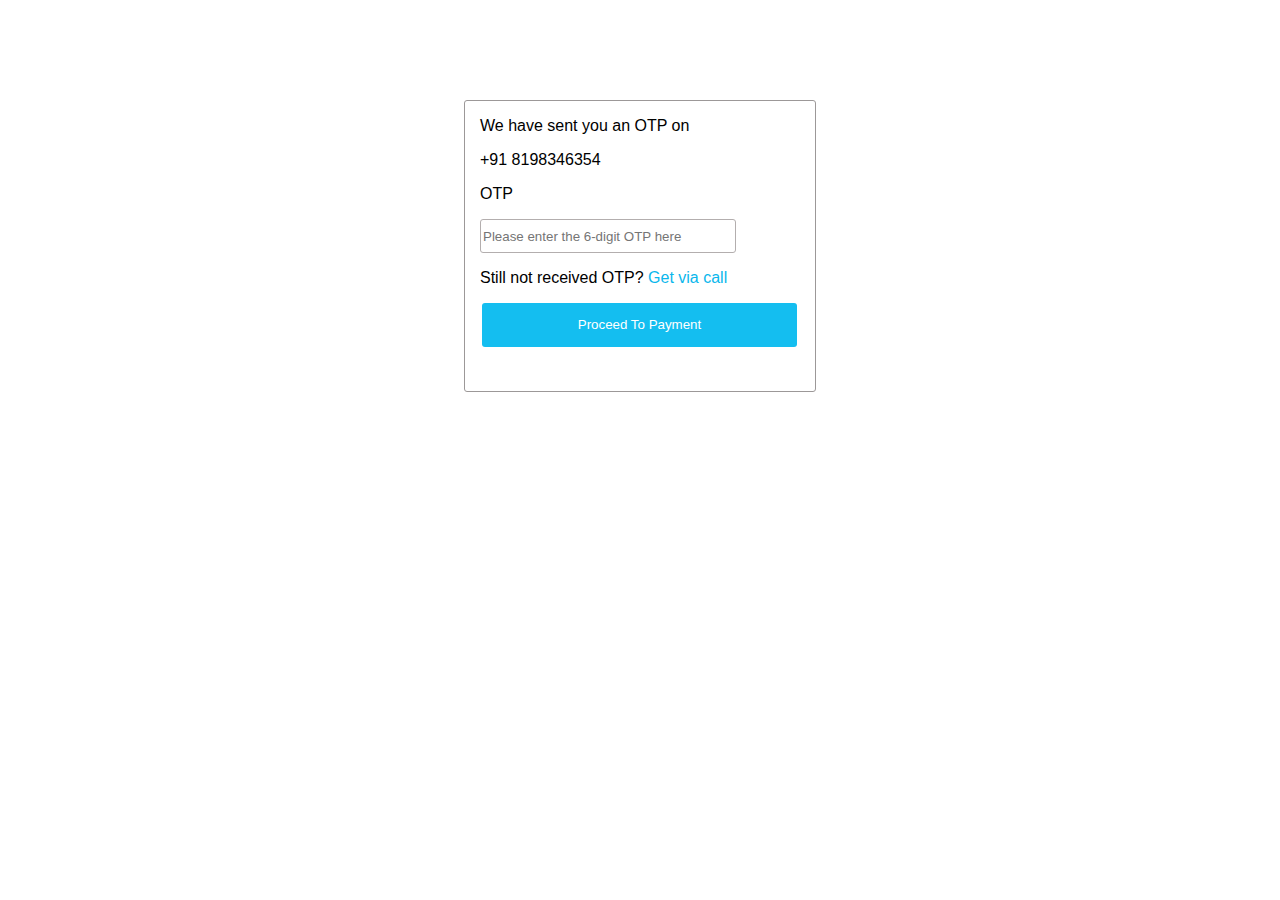
<file: otp.html>
<!DOCTYPE html>
<html lang="en">
<head>
    <meta charset="UTF-8">
    <meta http-equiv="X-UA-Compatible" content="IE=edge">
    <meta name="viewport" content="width=device-width, initial-scale=1.0">
    <title>OTP</title>
    <link rel="stylesheet" href="otp.css">
</head>
<body>
    <div id="box">
        <p>We have sent you an OTP on</p>
        <p>+91 8198346354</p>
        <p>OTP</p>
        <input type="text" id="otp" placeholder="Please enter the 6-digit OTP here">
        <p>Still not received OTP? <span>Get via call</span></p>
        <button>Proceed To Payment</button>
    </div>
</body>
</html>

<script src="otp.js"></script>
</file>
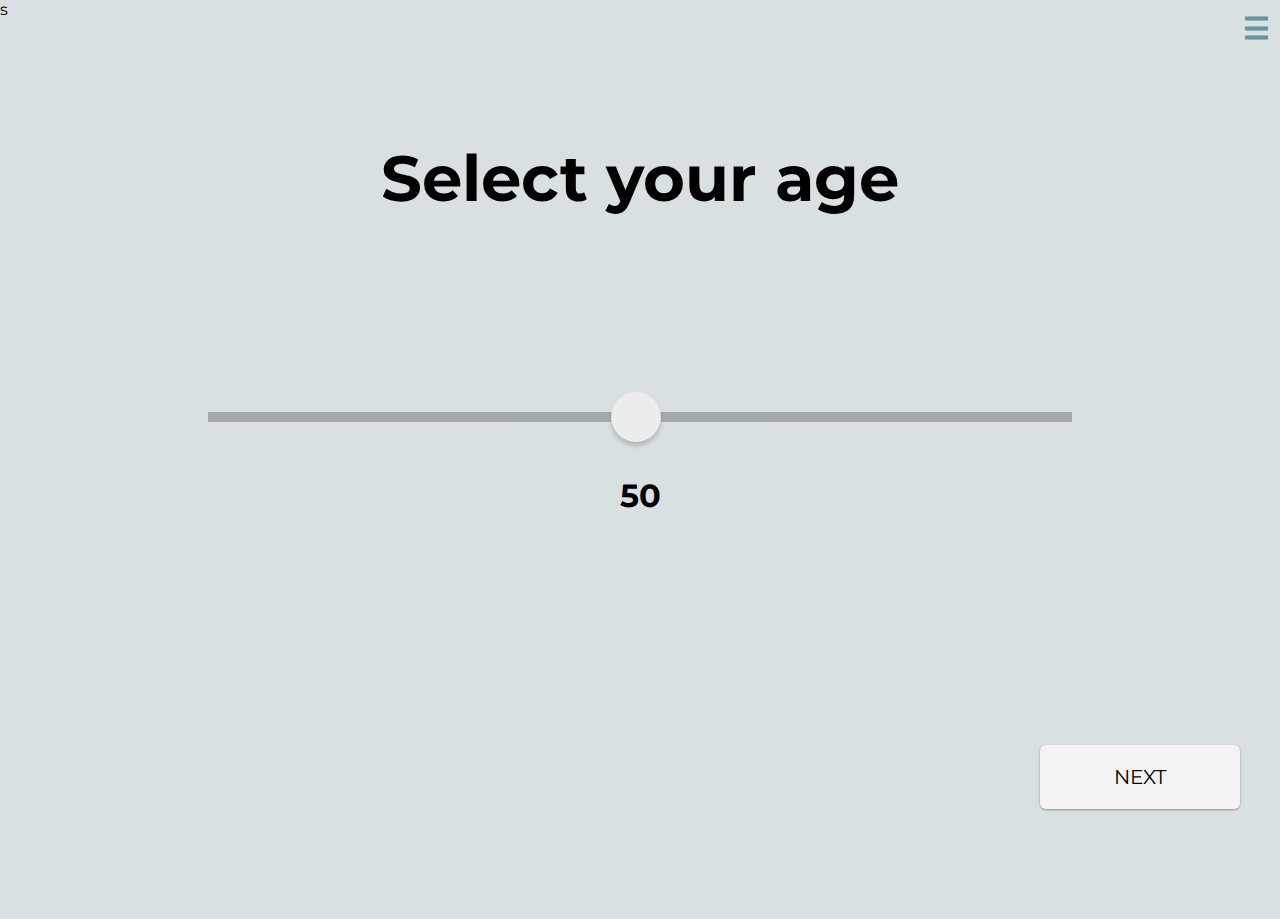
<file: Asss/quiz.html>
<!DOCTYPE html>
<html>

	<head>
		<!--meta tags-->
		<meta charset="UTF-8">
		<meta name="viewport" content="width=device-width, initial-scale=1.0">s
		<!--styling-->
		<link rel="stylesheet" href="./styles.css">
		<!--font link-->
		<link rel="preconnect" href="https://fonts.gstatic.com">
		<link href="https://fonts.googleapis.com/css2?family=Montserrat:wght@200&display=swap" rel="stylesheet">
	</head>

	<body>
		<a onclick="openNav()" id="open">&#9776;</a>
		<!--start of giant form-->
		<form action="/~/spring2021/cranial-check/account/data" method="post">
			<!--age page-->
			<div class="outer-page">
				<div class="page" id="age">
					<div>
						<h2>Select your age</h2>
					</div>
					<!--"post" keeps data hidden from internet provider-->
					<div class="slider-div">
						<div class="slidecontainer">
							<input type="range" min="1" max="100" value="50" class="slider" id="myRange" name="age">
							<h4><span id="demo"></span></h4>
						</div>
					</div>
					<div class="back-next-buttons">
						<button class="btn-left" onclick="nextSlide(-1)" type="button" style="visibility: hidden;">Back</button>
						<button class="btn-right" onclick="nextSlide(1)" type="button">Next</button>
					</div>
				</div>
			</div>
			<!--model/symptom select page-->
			<div class="outer-page">
				<div class="page" id="model">
					<h2>Select your areas of pain and symptoms</h2>
					<div class="area-symptoms">
						<!--clickable model (left column)-->
						<div id="pain-model">
							<h3>Click any area of pain or discomfort to check symptoms corresponding to that area.</h3>
							<!--clickable head model-->
							<div id="clickable-model">
								<img src="./assets/headmodel.png" alt="Model of front and back head area">
								<!---->
								<!--<div class="click-area" id="click-temples" onmouseout="nothoverSymptomContent(0)" onmouseover="hoverSymptomContent(0)" onclick="toggleSymptomContent(0)"></div>
								<div class="click-area" id="click-sinus" onmouseout="nothoverSymptomContent(1)" onmouseover="hoverSymptomContent(1)" onclick="toggleSymptomContent(1)"></div>
								<div class="click-area" id="click-forehead" onmouseout="nothoverSymptomContent(2)" onmouseover="hoverSymptomContent(2)" onclick="toggleSymptomContent(2)"></div>
								<div class="click-area" id="click-eye-1" onmouseout="nothoverSymptomContent(3)" onmouseover="hoverSymptomContent(3)" onclick="toggleSymptomContent(3)"></div>
								<div class="click-area" id="click-eye-2" onmouseout="nothoverSymptomContent(3)" onmouseover="hoverSymptomContent(3)" onclick="toggleSymptomContent(3)"></div>
								<div class="click-area" id="click-nose" onmouseout="nothoverSymptomContent(4)" onmouseover="hoverSymptomContent(4)" onclick="toggleSymptomContent(4)"></div>
								<div class="click-area" id="click-throat" onmouseout="nothoverSymptomContent(5)" onmouseover="hoverSymptomContent(5)" onclick="toggleSymptomContent(5)"></div>-->
								<!--temples-->
								<div class="click-area" id="click-temples" onclick="toggleSymptomContent(0)" onmouseover="changeBoxColor(0)" onmouseout="revertBoxColor(0)"></div>
								<!--sinus-->
								<div class="click-area" id="click-sinus" onclick="toggleSymptomContent(1)" onmouseover="changeBoxColor(1)" onmouseout="revertBoxColor(1)"></div>
								<!--forehead-->
								<div class="click-area" id="click-forehead" onclick="toggleSymptomContent(2)" onmouseover="changeBoxColor(2)" onmouseout="revertBoxColor(2)"></div>
								<!--left eye-->
								<div class="click-area" id="click-eye-1" onclick="toggleSymptomContent(3)" onmouseover="changeBoxColor(3)" onmouseout="revertBoxColor(3)"></div>
								<!--right eye-->
								<div class="click-area" id="click-eye-2" onclick="toggleSymptomContent(3)" onmouseover="changeBoxColor(3)" onmouseout="revertBoxColor(3)"></div>
								<!--nose-->
								<div class="click-area" id="click-nose" onclick="toggleSymptomContent(4)" onmouseover="changeBoxColor(4)" onmouseout="revertBoxColor(4)"></div>
								<!--throat-->
								<div class="click-area" id="click-throat" onclick="toggleSymptomContent(5)" onmouseover="changeBoxColor(5)" onmouseout="revertBoxColor(5)"></div>
							</div>
						</div>
						<!--corresponding symptoms (right column)-->
						<div id="pain-select">
							<h3>We encourage you to browse every area and check any symptoms that correspond to you for more accurate results.</h3>
							<!--symptom collabsibles-->
							<div id="symptoms-collapsible">
								<div class="symptoms-section">
									<h3>Sides of head and temples</h3>
									<!--toggle the section of symptoms-->
									<div id="temples" class="symptoms-content">
										<div class="symptom-row"><input type="checkbox" class="checkbox" value="temple pain" id="temple-pain" name="symptom"><label for="temple-pain">Throbbing temple pain</label></div>
										<div class="symptom-row"><input type="checkbox" class="checkbox" value="pain on one side of head" id="one-temple-pain" name="symptom"><label for="one-temple-pain">Throbbing head pain on one side of head</label></div>
										<div class="symptom-row"><input type="checkbox" value="tender scalp" id="scalp" class="checkbox" name="symptom"><label for="scalp">Tenderness in scalp</label></div>
										<div class="symptom-row"><input type="checkbox" value="contractions" id="contractions" class="checkbox" name="symptom"><label for="contractions">Muscle contractions in head and neck</label></div>
									</div>
								</div>
								<div class="symptoms-section">
									<h3>Sinus Area</h3>

									<div id="sinus" class="symptoms-content">
										<div class="symptom-row"><input type="checkbox" value="sinus pain" class="checkbox" id="sinus-pain" name="symptom"><label for="sinus-pain">Facial pressure or pain in the sinus area</label></div>
									</div>
								</div>
								<div class="symptoms-section">
									<h3>Forehead</h3>
									<div id="forehead" class="symptoms-content">
										<div class="symptom-row"><input type="checkbox" value="forehead pain" class="checkbox" id="forehead-pain" name="symptom"><label for="forehead-pain">Moderate pain or pressure around the forehead</label></div>
									</div>
								</div>
								<div class="symptoms-section">
									<h3>Eyes</h3>
									<div class="symptoms-content" id="eyes">
										<div class="symptom-row"><input type="checkbox" value="blind spots" class="checkbox" id="spots" name="symptom"><label for="spots">Visual phenomenon such as blind spots or floaters</label></div>
										<div class="symptom-row"><input type="checkbox" value="pain in one eye" class="checkbox" id="one-eye-pain" name="symptom"><label for="one-eye-pain">Intense pain around or behind one eye</label></div>
										<div class="symptom-row"><input type="checkbox" value="sensitivity" class="checkbox" id="sensitivity" name="symptom"><label for="sensitivity">Sensitivity to light and sound</label></div>
										<div class="symptom-row"><input type="checkbox" value="swollen eyes" class="checkbox" id="swollen-eyes" name="symptom"><label for="swollen-eyes">Watery and/or swelling in both eyes</label></div>
										<div class="symptom-row"><input type="checkbox" value="swelling in one eye" class="checkbox" id="one-swollen-eye" name="symptom"><label for="one-swollen-eye">Watery and/or swelling in one eye</label></div>
										<div class="symptom-row"><input type="checkbox" value="sore eyes" class="checkbox" id="sore-eyes" name="symptom"><label for="sore-eyes">Sore and tired eyes</label></div>
										<div class="symptom-row"><input type="checkbox" value="blurry" class="checkbox" id="blurry" name="symptom"><label for="blurry">Blurry or double vision</label></div>
										<div class="symptom-row"><input type="checkbox" value="ptosis" class="checkbox" id="ptosis" name="symptom"><label for="ptosis">Ptosis (drooping eyelid)</label></div>
										<div class="symptom-row"><input type="checkbox" value="miosis" class="checkbox" id="miosis" name="symptom"><label for="miosis">Miosis (contracture of the iris)</label></div>
										<div class="symptom-row"><input type="checkbox" value="eye headache" class="checkbox" id="eye-headache" name="symptom"><label for="eye-headache">Headache around eye area</label></div>
									</div>
								</div>
								<div class="symptoms-section">
									<h3>Nose</h3>
									<div class="symptoms-content" id="nose">
										<div class="symptom-row"><input type="checkbox" value="runny nose" class="checkbox" id="runny" name="symptom"><label for="runny">Runny nose and/or nasal congestion on both sides</label></div>
										<div class="symptom-row"><input type="checkbox" value="runny nose on one side" class="checkbox" id="runny-one-side" name="symptom"><label for="runny-one-side">Runny nose and/or nasal congestion on one side</label></div>
									</div>
								</div>
								<div class="symptoms-section">
									<h3>Throat</h3>
									<div class="symptoms-content" id="throat">
										<div class="symptom-row"><input type="checkbox" value="sore throat" class="checkbox" id="sore-throat" name="symptom"><label for="sore-throat">Sore or burning throat</label></div>
										<div class="symptom-row"><input type="checkbox" value="cough" class="checkbox" id="cough" name="symptom"><label for="cough">Cough</label></div>
									</div>
								</div>
							</div>
						</div>
					</div>
					<div class="back-next-buttons">
						<button class="btn-left" onclick="nextSlide(-1)" type="button">Back</button>
						<button class="btn-right" onclick="nextSlide(1)" type="button">Next</button>
					</div>
				</div>
			</div>
			<!--additional factors page-->
			<div class="outer-page">
				<div class="page" id="other-factors">
					<h2>Select all statements that apply</h2>
					<!--table-->
					<div class="general-symptoms">
						<div class="symptom-row">
							<input type="checkbox" value="hormonal changes" id="hormones" class="checkbox" name="symptom"><label for="hormones">I am experiencing hormonal changes (menstruation, pregnancy, horomone medications,etc)</label>
						</div>
						<div class="symptom-row">
							<input type="checkbox" value="dizziness" id="dizzy" class="checkbox" name="symptom"><label for="dizzy">I feel dizzy or lightheaded</label>
						</div>
						<div class="symptom-row">
							<input type="checkbox" value="fever" id="fever" class="checkbox" name="symptom"><label for="fever">I currently have a fever</label>
						</div>
						<div class="symptom-row">
							<input type="checkbox" value="stress" id="stress" class="checkbox" name="symptom"><label for="stress">I am under a lot of stress</label>
						</div>
						<div class="symptom-row">
							<input type="checkbox" value="cold" id="cold" class="checkbox" name="symptom"><label for="cold">I have a cold or the flu</label>
						</div>
						<div class="symptom-row">
							<input type="checkbox" value="depression" id="depression" class="checkbox" name="symptom"><label for="depression">I have depression and/or anxiety</label>
						</div>
						<div class="symptom-row">
							<input type="checkbox" value="memory" id="memory" class="checkbox" name="symptom"><label for="memory">I have memory problems/poor concentration</label>
						</div>
						<div class="symptom-row">
							<input type="checkbox" value="insomnia" id="insomnia" class="checkbox" name="symptom"><label for="insomnia">I am experiencing insomnia</label>
						</div>
						<div class="symptom-row">
							<input type="checkbox" value="medications" id="medications" class="checkbox" name="symptom"><label for="medications">I am overusing medications and aware</label>
						</div>
						<div class="symptom-row">
							<input type="checkbox" value="irritability" id="irritable" class="checkbox" name="symptom"><label for="irritable">I am irritable</label>
						</div>
						<div class="symptom-row">
							<input type="checkbox" value="cravings" id="craving" class="checkbox" name="symptom"><label for="craving">I am craving alchol, salt, or chocolate</label>
						</div>
						<div class="symptom-row">
							<input type="checkbox" value="urination" id="urination" class="checkbox" name="symptom"><label for="urination">I am experiencing decreased urination</label>
						</div>
					</div>
					<input type="hidden" name="date" id="date">
					<div class="back-next-buttons">
						<button class="btn-left" onclick="nextSlide(-1)" type="button">Back</button>
						<button class="btn-right" id="submit" type="submit">Finish</button>
					</div>
				</div>
			</div>
			<!--redirect to results page-->
			<input type='hidden' name='redirecturl' value='/~/spring2021/cranial-check/results'>
		</form> <!-- end of giant form -->
		<div class="nav" id="nav">
			<a id="close" href="javascript:void(0)" onclick="closeNav()">&times;</a>
			<a class="btn" onclick='logout()'>Log Out</a>
			<a class="btn" onclick="window.location.href='/~/spring2021/cranial-check/quiz'">Take Quiz</a>
			<a class="btn" onclick="window.location.href='/~/spring2021/cranial-check/glossary'">Visit Glossary</a>
		</div>
		<script src="./script.js"></script>
	</body>

</html>
</file>
<file: otp.css>
* {
    font-family: Camphor, Helvetica, Arial, sans-serif;
}
#box{
    height: 290px;
    width: 350px;
    border: 1px solid rgb(156, 152, 152);
    margin: auto;
    margin-top: 100px;
    border-radius: 3px;
}
button{
    width: 90%;
    height: 15%;
    background-color: #14bef0;
    color: white;
    margin-left: 17px;
    border: none;
    border-radius: 3px;
}

#box p,h3,input{
    margin-left: 15px;
}
input{
    width: 250px;
    height: 30px;
    border: 1px solid rgb(179, 174, 174);
    border-radius: 3px;
}
span{
    color: #0ab7ec;
}
</file>
<file: Asss/styles.css>
/*
Color Palette:
background: #D9E0E2
Main Font: #1F222B
answer options/boxes: #F4F3F3
secondary: #A4BCC4
*/
* {
	margin: 0;
	box-sizing: border-box;
}

body {
	background-color: #D9E0E2;
	font-family: 'Montserrat', sans-serif;
}

.center {
	display: flex;
	justify-content: center;
}

/*-----slider transitions------*/
.upward-transition {
	animation: up .5s;
	animation-fill-mode: forwards;
}

@keyframes up {
	0% {
		transform: translateY(80vh);
	}

	100% {
		transform: translateY(0vh);
	}
}

.downward-transition {
	animation: down .5s;
	animation-fill-mode: forwards;
}

@keyframes down {
	0% {
		transform: translateY(-80vh);
	}

	100% {
		transform: translateY(0vh);
	}
}

.page {
	width: 100%;
	min-height: 100vh;
	text-align: center;
	display: flex;
	align-items: center;
	flex-wrap: wrap;
	justify-content: center;
}

h1 {
	font-size: 5em;
	margin: 50px;
}

h2 {
	font-size: 4em;
	margin: 50px;
	text-align: center;
}

h4 {
	font-size: 2em;
	margin: 50px;
}

p {
	font-size: 1.3em;
}

a {
	text-decoration: none;
	text-transform: uppercase;
	color: #6792a1;
	font-weight: 600;
}

/*a:link,
a:visited {
	text-decoration: none;
	color: black;
}*/
ul,
ol {
	text-align: left;
}

.btn-left,
.btn-right,
input[type="submit"] {
	font-family: 'Montserrat', sans-serif;
	text-transform: uppercase;
	font-size: 20px;
	width: 200px;
	border-radius: 6px;
	border: none;
	outline: none;
	box-shadow: 0 1px 3px rgba(0, 0, 0, 0.12), 0 1px 2px rgba(0, 0, 0, 0.24);
	transition: 0.3s ease-in-out;
	background-color: #F4F3F3;
	margin: 40px;
	white-space: normal;
	padding: 1em;
}


.btn-left:hover,
.btn-right:hover,
input[type="submit"] {
	background-color: #A4BCC4;
	cursor: pointer;
}

.back-next-buttons {
	display: flex;
	width: inherit;
	justify-content: space-between;
}

#bio {
	width: 75%;
	padding: 0 0 40px 0;
}

/* ------------------------------------ NAV BAR ------------------------------------ */
header {
	position: absolute;
	top: 0;
	left: 0;
	right: 0;
	text-align: right;
	z-index: 10;
}

header ul {
	display: inline-block;
	background: #fff;
	text-align: right;
	padding: 10px;
	margin: 0;
	border-bottom-right-radius: 4px;
	border-bottom-left-radius: 4px
}

header li {
	display: inline-block;
}

header a {
	display: block;
	color: grey;
	padding: 10px
}

header a:hover {
	color: black;
	text-decoration: none;
	background: #eee;
	border-radius: 4px;
	transition: 0.5s
}

header a:focus {
	color: black;
	text-decoration: none
}

header.active {
	display: block
}

header.sticky {
	position: fixed;
	z-index: 999
}

#menu.active {
	display: block
}

#menu {
	box-shadow: 0 1px 3px rgba(0, 0, 0, 0.12), 0 1px 2px rgba(0, 0, 0, 0.24);
}

/* ------------------------------------ LOGIN AND SIGN UP POP UP FORM ------------------------------------ */

.modal {
	display: none;
	position: fixed;
	z-index: 1;
	left: 0;
	top: 0;
	width: 100%;
	height: 100%;
	overflow: auto;
	background-color: rgb(0, 0, 0);
	background-color: rgba(0, 0, 0, 0.4);
}

.modal-content {
	background-color: #fefefe;
	margin: auto;
	padding: 20px;
	border: 1px solid #888;
	width: 50%;
	transform: translateY(15%);
}

#close-signup,
#close-login {
	color: #aaaaaa;
	float: right;
	font-size: 28px;
	font-weight: bold;
}

#close-signup:hover,
#close-signup:focus,
#close-login:hover,
#close-login:focus {
	color: #000;
	text-decoration: none;
	cursor: pointer;
}

.open:hover {
	font-weight: bold;
	text-decoration: underline;
	cursor: pointer;
}

input[type="text"],
input[type="email"],
input[type="password"] {
	display: block;
	box-sizing: border-box;
	width: 100%;
	outline: none;
	margin: 0;
	font: inherit;
}

input[type="text"],
input[type="password"] {
	background: #fff;
	border: 1px solid #dbdbdb;
	padding: .8em .5em;
	border-radius: 2px;
	margin: .2em 0 .8em 0;
}

input[type="text"]:focus,
input[type="password"]:focus {
	background: #fff
}

/* ------------------------------------ HOME DIV PAGE (1) ------------------------------------ */
#home {
	display: flex;
	justify-content: center;
	flex-direction: column;
	align-items: center;
}

#logo {
	width: 250px;
}


/* ------------------------------------ AGE DIV PAGE (2) ------------------------------------ */
.slidecontainer {
	width: 100%;
}

.slider {
	-webkit-appearance: none;
	width: 75%;
	height: 10px;
	background: #8F9294;
	outline: none;
	opacity: 0.7;
	-webkit-transition: .2s;
	transition: opacity .2s;
}

.slider-div {
	width: 90%;
	margin: auto;
}

.slider:hover {
	opacity: 1;
}

.slider::-webkit-slider-thumb {
	-webkit-appearance: none;
	appearance: none;
	width: 50px;
	height: 50px;
	border-radius: 50%;
	background: #F4F3F3;
	cursor: pointer;
	box-shadow: 0px 4px 4px rgba(0, 0, 0, 0.25);
}

.slider::-moz-range-thumb {
	width: 50px;
	height: 50px;
	border-radius: 50%;
	background: #F4F3F3;
	cursor: pointer;
	box-shadow: 0 4px 4px rgba(0, 0, 0, 0.25);
}

/* ------------------------------------ PAIN MODEL SYMPTOMS PAGE (3) ------------------------------------ */
.area-symptoms {
	display: flex;
	padding: 20px;
	width: 90%;
}

#pain-select,
#pain-model {
	width: 50%;
}

.symptoms-section {
	background-color: #fefefe;
	margin: 12px;
	box-shadow: 0 0 2px rgba(0, 0, 0, 0.3);
	transition: 0.3s ease-in-out;
}

.symptoms-section h3 {
	padding: 15px;
	text-transform: uppercase;
}
.symptoms-content {
	padding: 0 18px;
	max-height: 0;
	overflow: hidden;
	width: 100%;
	transition: max-height 0.5s ease-out;
	background-color: #f1f1f1;
}

.symptom-row {
	width: 100%;
	padding: 10px;
	/*background-color: #A4BCC4;*/
	transition: 0.4s ease-in-out;
	text-align: left;
}

.symptom-row:hover {
	background-color: #A4BCC4;
}

/*make row look like it's clicked on*/
.active-row {
	background-color: #A4BCC4;
}

input[type="checkbox"] {
	cursor: pointer;
}

label {
	cursor: pointer;
}

/*map sections via absolute positioning --> responsive*/
#clickable-model {
	position: relative;
}

#clickable-model img {
	width: 100%;
}

#click-temples {
	position: absolute;
	top: 19%;
	left: 58%;
	height: 15vh;
	width: 18vw;
	border-radius: 400px 400px 0 0;
	transform: rotate(6deg);
}

#click-sinus {
	position: absolute;
	top: 43%;
	left: 7%;
	height: 8vh;
	width: 13vw;
}

#click-forehead {
	position: absolute;
	top: 18%;
	left: 3%;
	height: 15vh;
	width: 16vw;
	border-radius: 150px 150px 0 0;
}

#click-eye-1 {
	position: absolute;
	top: 38%;
	left: 9%;
	height: 3.5vh;
	width: 3.5vw;
	border-radius: 50%;
}

#click-eye-2 {
	position: absolute;
	top: 38%;
	left: 25%;
	height: 3.5vh;
	width: 3.5vw;
	border-radius: 50%;
}

#click-nose {
	position: absolute;
	top: 40%;
	left: 50%;
	width: 0;
	height: 0;
	border-left: 25px solid transparent;
	border-right: 25px solid transparent;
	border-bottom: 65px solid transparent;
	transform: rotate(8deg);
}

#click-ears {
	position: absolute;
	top: 42%;
	left: 75%;
}

#click-throat {
	position: absolute;
	top: 64%;
	left: 9%;
	height: 12vh;
	width: 11vw;
	border-radius: 0 0 150px 150px;
}

.click-area {
	color: transparent;
	background-color: transparent;
	/*width: 20%;
	height: 40px;*/
}

.click-area:hover {
	cursor: pointer;
	opacity: 0.5;
	background-color: rgb(0, 0, 0, 0.3);
}

.click-area:active {
	background-color: rgb(0, 0, 0, 0.3);
}

/* ----------------------------- GENERAL SYMPTOMS DIV PAGE (4) ----------------------------- */
.general-symptoms div {
	text-align: left;
}

/* ----------------------------------- RESULTS DIV PAGE (5) ----------------------------------- */
#loading h2 {
	margin-top: 100px;
}

#loading-text {
	padding: 2em;
	width: 70vw;
	background-color: #A4BCC4;
	margin: auto;
	margin-top: 50px;
}

.loading-icon {
	color: white;
	width: 80px;
	height: 80px;
	margin: auto;
}

.loading-icon div {
	transform-origin: 40px 40px;
	animation: loading-icon 1.2s linear infinite;
}

.loading-icon div:after {
	content: " ";
	display: block;
	position: absolute;
	top: 3px;
	left: 37px;
	width: 6px;
	height: 18px;
	border-radius: 20%;
	background: #A4BCC4;
}

.loading-icon div:nth-child(1) {
	transform: rotate(0deg);
	animation-delay: -1.1s;
}

.loading-icon div:nth-child(2) {
	transform: rotate(30deg);
	animation-delay: -1s;
}

.loading-icon div:nth-child(3) {
	transform: rotate(60deg);
	animation-delay: -0.9s;
}

.loading-icon div:nth-child(4) {
	transform: rotate(90deg);
	animation-delay: -0.8s;
}

.loading-icon div:nth-child(5) {
	transform: rotate(120deg);
	animation-delay: -0.7s;
}

.loading-icon div:nth-child(6) {
	transform: rotate(150deg);
	animation-delay: -0.6s;
}

.loading-icon div:nth-child(7) {
	transform: rotate(180deg);
	animation-delay: -0.5s;
}

.loading-icon div:nth-child(8) {
	transform: rotate(210deg);
	animation-delay: -0.4s;
}

.loading-icon div:nth-child(9) {
	transform: rotate(240deg);
	animation-delay: -0.3s;
}

.loading-icon div:nth-child(10) {
	transform: rotate(270deg);
	animation-delay: -0.2s;
}

.loading-icon div:nth-child(11) {
	transform: rotate(300deg);
	animation-delay: -0.1s;
}

.loading-icon div:nth-child(12) {
	transform: rotate(330deg);
	animation-delay: 0s;
}

@keyframes loading-icon {
	0% {
		opacity: 1;
	}

	100% {
		opacity: 0;
	}
}

#results {
	display: block;
}

.collapsible {
	background-color: #A4BCC4;
	color: black;
	cursor: pointer;
	padding: 18px;
	width: 75%;
	border: none;
	text-align: left;
	outline: none;
	font: inherit;
	font-size: 1.4em;
	font-weight: 900;
}

.active,
.collapsible:hover {
	background-color: #6792a1;
}

.collapsible:after {
	content: '\002B';
	color: black;
	font-weight: bold;
	float: right;
	margin-left: 5px;
}

.active:after {
	content: "\2212";
}

.content {
	padding: 0 18px;
	max-height: 0;
	overflow: hidden;
	width: 75%;
	transition: max-height 0.2s ease-out;
	background-color: #f1f1f1;
}

.content p {
	text-align: left;
	padding: 10px;
	font-size: 1.1em;
}

.condition {
	display: flex;
	justify-content: center;
	flex-wrap: wrap;
}
/* ------------------------------------ MENU PAGE ------------------------------------ */
.menu{
	text-align:center;
}
.menu #logo{
	width:200px;
}
.menu h1{
	margin:0;
	font-size:4em;
	margin-bottom:10px;
}
.btn-display{
	font-family: 'Montserrat', sans-serif;
	font-size:25px;
	width:350px;
	height:60px;
	margin:10px;
	border:none;
	box-shadow:2px 2px 5px rgba(0,0,0,0.4);
	background-color:#fefefe;
	transition:0.5s ease-in-out;
}
.btn-display:hover{
	cursor:pointer;
	background-color: #A4BCC4;
}



/* ----------------------------------- MOBILE CSS ----------------------------------- */
@media only screen and (max-width: 600px) {
	.modal-content {
		width: 95%;
	}

	h2 {
		font-size: 3em;
		margin: 20px;
	}

	.btn-left,
	.btn-right,
	input[type="submit"] {
		font-size: 16px;
		width: 100px;
		margin: 20px;
		padding: 1em;
	}

	.slider {
		width: 100%;
	}
}
/*menu*/
.nav {
	height: 100%;
	position: fixed;
	z-index: 10;
	top: 0;
	right: 0;
	background-color: #A4BCC4;
	overflow-x: hidden;
	transition: 0.5s;
	padding-top: 40px;
	width: 0;
}
#open {
	position: absolute;
	font-size: 30px;
	top: 10px;
	right: 10px;
	cursor:pointer;
}
.btn {
	display: block;
	font-size: 20px;
	width: 100%;
	text-align: left;
	padding: 15px 50px 15px 15px;
	transition: 0.5s ease-in-out;
	cursor:pointer;
}

.btn:hover {
	background-color: #F4F3F3;
}

#close {
	position: absolute;
	top: 8px;
	right: 8px;
	font-size: 30px;
}
</file>
